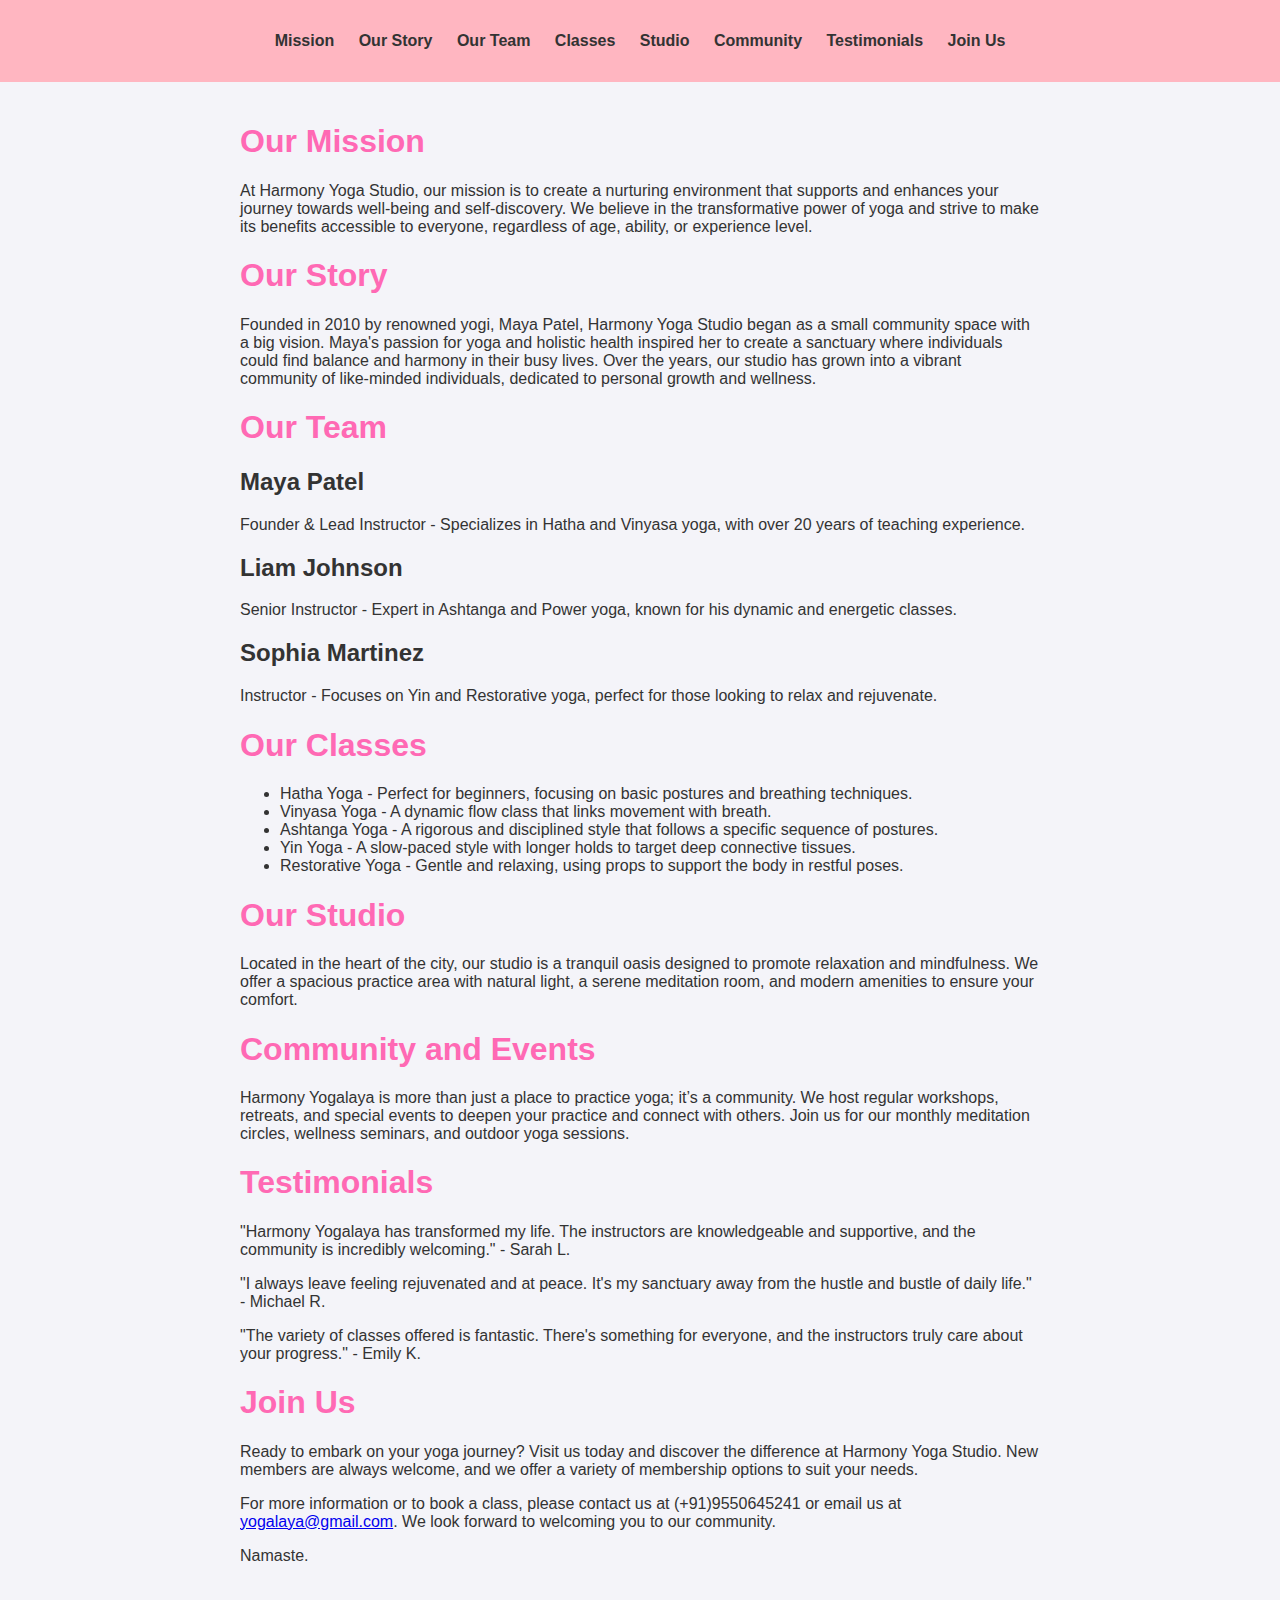
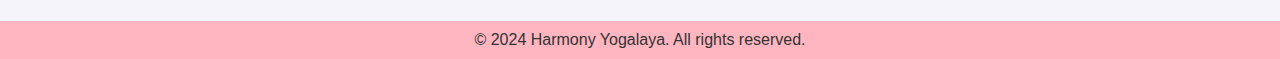
<file: aboutus.html>
<!DOCTYPE html>
<html lang="en">
<head>
    <meta charset="UTF-8">
    <meta name="viewport" content="width=device-width, initial-scale=1.0">
    <title>About Us - Yogalaya</title>
    <link rel="icon" type="image/x-icon" href="https://res.cloudinary.com/dsdcaxwpg/image/upload/v1716779270/logo_gsv4ko.png">

    <style>
        body {
    font-family: Arial, sans-serif;
    margin: 0;
    padding: 0;
    background-color: #f4f4f9;
    color: #333;
}

header {
    background-color: #ffb6c1;
    padding: 1em 0;
    text-align: center;
}

nav ul {
    list-style: none;
    padding: 0;
}

nav ul li {
    display: inline;
    margin: 0 10px;
}

nav ul li a {
    text-decoration: none;
    color: #333;
    font-weight: bold;
}

nav ul li a:hover {
    color: #ff69b4;
}

main {
    padding: 20px;
    max-width: 800px;
    margin: auto;
}

h1 {
    color: #ff69b4;
}

.team-member {
    margin-bottom: 20px;
}

footer {
    background-color: #ffb6c1;
    text-align: center;
    padding: 10px 0;
    margin-top: 20px;
}

footer p {
    margin: 0;
}

    </style>

    <script>
        document.addEventListener('DOMContentLoaded', () => {
    // Add smooth scrolling to all links
    document.querySelectorAll('a[href^="#"]').forEach(anchor => {
        anchor.addEventListener('click', function(e) {
            e.preventDefault();
            document.querySelector(this.getAttribute('href')).scrollIntoView({
                behavior: 'smooth'
            });
        });
    });
});

    </script>
</head>
<body>
    <header>
        <nav>
            <ul>
                <li><a href="#mission">Mission</a></li>
                <li><a href="#story">Our Story</a></li>
                <li><a href="#team">Our Team</a></li>
                <li><a href="#classes">Classes</a></li>
                <li><a href="#studio">Studio</a></li>
                <li><a href="#community">Community</a></li>
                <li><a href="#testimonials">Testimonials</a></li>
                <li><a href="#join">Join Us</a></li>
            </ul>
        </nav>
    </header>

    <main>
        <section id="mission">
            <h1>Our Mission</h1>
            <p>At Harmony Yoga Studio, our mission is to create a nurturing environment that supports and enhances your journey towards well-being and self-discovery. We believe in the transformative power of yoga and strive to make its benefits accessible to everyone, regardless of age, ability, or experience level.</p>
        </section>

        <section id="story">
            <h1>Our Story</h1>
            <p>Founded in 2010 by renowned yogi, Maya Patel, Harmony Yoga Studio began as a small community space with a big vision. Maya's passion for yoga and holistic health inspired her to create a sanctuary where individuals could find balance and harmony in their busy lives. Over the years, our studio has grown into a vibrant community of like-minded individuals, dedicated to personal growth and wellness.</p>
        </section>

        <section id="team">
            <h1>Our Team</h1>
            <div class="team-member">
                <h2>Maya Patel</h2>
                <p>Founder & Lead Instructor - Specializes in Hatha and Vinyasa yoga, with over 20 years of teaching experience.</p>
            </div>
            <div class="team-member">
                <h2>Liam Johnson</h2>
                <p>Senior Instructor - Expert in Ashtanga and Power yoga, known for his dynamic and energetic classes.</p>
            </div>
            <div class="team-member">
                <h2>Sophia Martinez</h2>
                <p>Instructor - Focuses on Yin and Restorative yoga, perfect for those looking to relax and rejuvenate.</p>
            </div>
        </section>

        <section id="classes">
            <h1>Our Classes</h1>
            <ul>
                <li>Hatha Yoga - Perfect for beginners, focusing on basic postures and breathing techniques.</li>
                <li>Vinyasa Yoga - A dynamic flow class that links movement with breath.</li>
                <li>Ashtanga Yoga - A rigorous and disciplined style that follows a specific sequence of postures.</li>
                <li>Yin Yoga - A slow-paced style with longer holds to target deep connective tissues.</li>
                <li>Restorative Yoga - Gentle and relaxing, using props to support the body in restful poses.</li>
            </ul>
        </section>

        <section id="studio">
            <h1>Our Studio</h1>
            <p>Located in the heart of the city, our studio is a tranquil oasis designed to promote relaxation and mindfulness. We offer a spacious practice area with natural light, a serene meditation room, and modern amenities to ensure your comfort.</p>
        </section>

        <section id="community">
            <h1>Community and Events</h1>
            <p>Harmony Yogalaya is more than just a place to practice yoga; it’s a community. We host regular workshops, retreats, and special events to deepen your practice and connect with others. Join us for our monthly meditation circles, wellness seminars, and outdoor yoga sessions.</p>
        </section>

        <section id="testimonials">
            <h1>Testimonials</h1>
            <p>"Harmony Yogalaya has transformed my life. The instructors are knowledgeable and supportive, and the community is incredibly welcoming." - Sarah L.</p>
            <p>"I always leave feeling rejuvenated and at peace. It's my sanctuary away from the hustle and bustle of daily life." - Michael R.</p>
            <p>"The variety of classes offered is fantastic. There's something for everyone, and the instructors truly care about your progress." - Emily K.</p>
        </section>

        <section id="join">
            <h1>Join Us</h1>
            <p>Ready to embark on your yoga journey? Visit us today and discover the difference at Harmony Yoga Studio. New members are always welcome, and we offer a variety of membership options to suit your needs.</p>
            <p>For more information or to book a class, please contact us at (+91)9550645241 or email us at <a href="mailto:yogalaya@gmail.com">yogalaya@gmail.com</a>. We look forward to welcoming you to our community.</p>
            <p>Namaste.</p>
        </section>
    </main>

    <footer>
        <p>&copy; 2024 Harmony Yogalaya. All rights reserved.</p>
    </footer>
</body>
</html>
</file>
